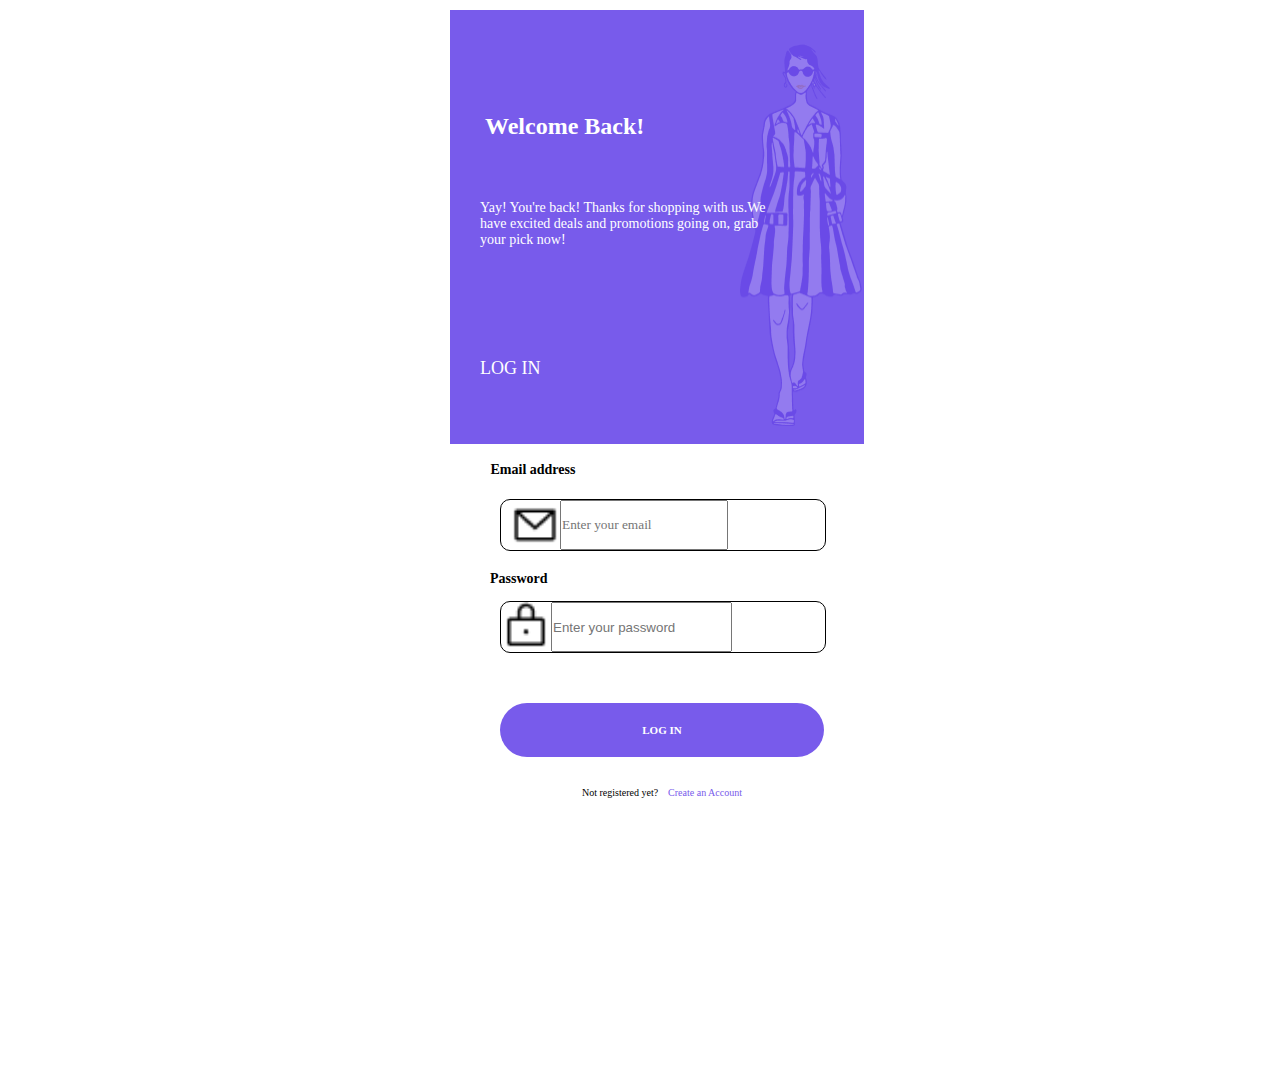
<file: pages/bannerLogin/bannerLogin.html>
<!DOCTYPE html>
<html lang="es">
<head>
    <meta charset="UTF-8">
    <meta name="viewport" content="width=device-width, initial-scale=1.0">
    <title>bannerLogin</title>

<!--Enlaces-->
    <link rel="stylesheet" href="bannerLogin.css">
    <link rel="stylesheet" href="../../config.css">


</head>
<body>
    
    <script src="bannerLogin.js" type="module"></script>

</body>
</html>
</file>
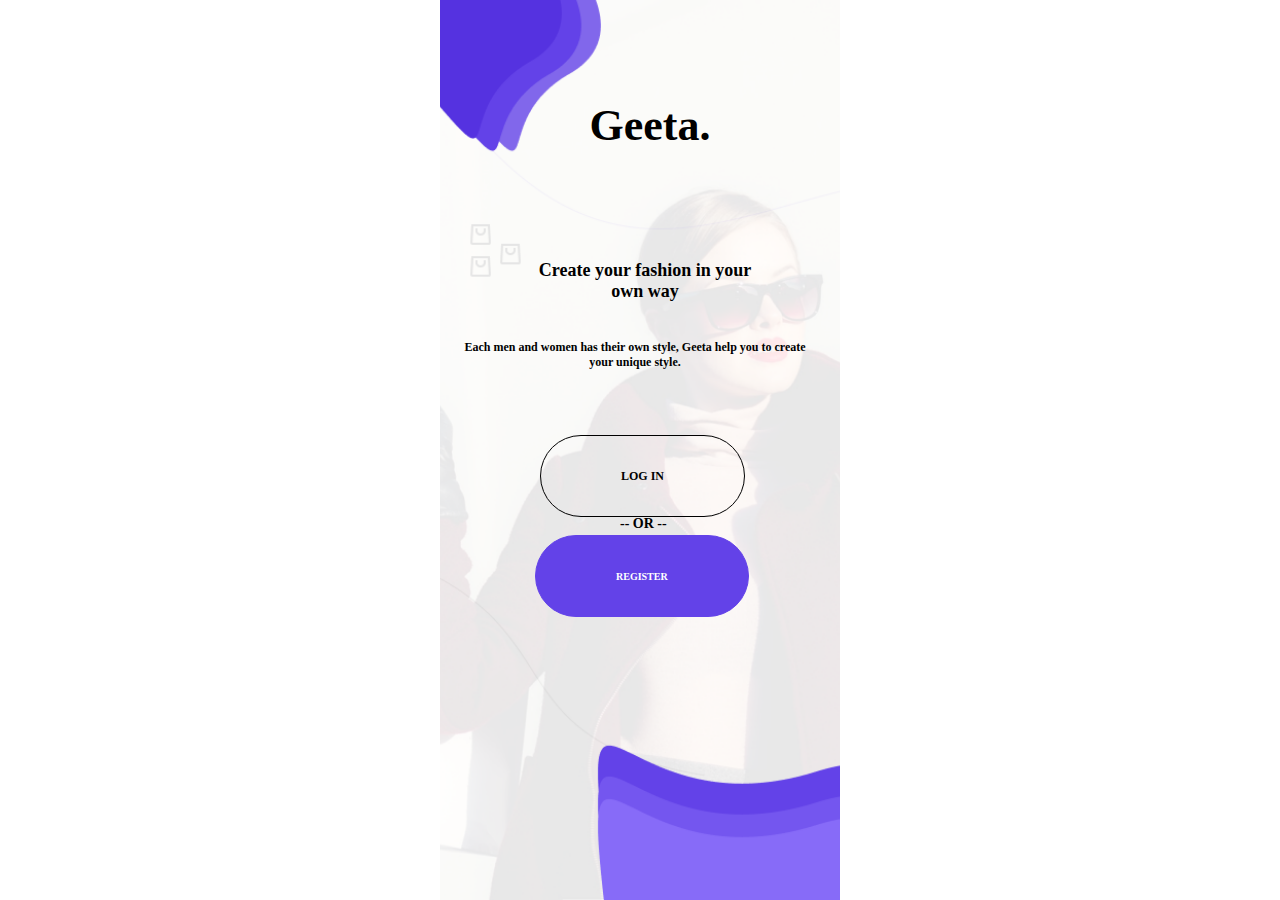
<file: pages/login/login.html>
<!DOCTYPE html>
<html lang="en">
<head>
    <meta charset="UTF-8">
    <meta name="viewport" content="width=device-width, initial-scale=1.0">
    <title>Login</title>

    <link rel="stylesheet" href="login.css">
    <link rel="stylesheet" href="../../config.css">
    <link rel="stylesheet" href="../../componentes/bannerLogin/bannerLogin.css">
</head>
<body>
    
    <script src="login.js" type="module"></script>
</body>
</html>
</file>
<file: pages/bannerLogin/bannerLogin.css>
.fondo1{
    width: 414px;
    height: 875px;
    padding: 1rem;
    top: 0;

    justify-content: center;
}

.fondo2{
    position: relative;
    width: 414px;
    height: 434px;
    background-color:#785beb ;
   
}



.img2{
    top: -40rem;
    width: 121.68px;
    height: 382.43px;
    position: relative;
    margin-left: 290px;
}

.welcome{
    position: relative;
    color: rgb(255, 255, 255);
    font-size: 24px;
    top: -75rem;
    margin: 3.5rem;
    font-family: Georgia, 'Times New Roman', Times, serif;
}

.emailT{
    position: relative;
    top: -60rem;
    left: -2rem;
    font-weight: 700;
    font-size: 14px;
}

.textoP{
    position: relative;
    top: -75rem;
    margin: 6rem;
    left: -3rem;
    color: rgb(255, 255, 255);
    font-size:14px ;
    font-family: Georgia, 'Times New Roman', Times, serif;
}

.log {
    font-size:18px ;
    position: relative;
    top: -70rem;
    left: 3rem;
    color: rgb(255, 255, 255);
}

.emailCuadro1{
    border: 1px solid black;
    position: relative;
    top: -58rem;
    width:324px;
    height: 50px;
    border-radius: 1rem;
    left: 5rem;
    display: flex;
}

.emailText{
    left: 5rem;
    font-family: Georgia, 'Times New Roman', Times, serif;
}

.carta{
    margin-left: 9px;
}

.pass{
    
    margin-top: -560px;
    margin-left: 4rem;
    font-weight: 700;
    position: absolute;
    font-size: 14px;
}

.passCuadro{
    position: relative;
    top: -53rem;
    left: 5rem;
    display: flex;
    width:324px;
    height: 50px;
    border-radius: 1rem;
  border: 1px solid black;
}



.login-btn{
    width: 324px;
    height: 54px;
    background-color: #785beb;
    border-radius: 3rem;
    position: relative;
    top: -48rem;
    display: flex;
    align-items: center;
    justify-content: center;
    color: white;
    font-weight: 700;
    font-size: 11px;
    left: 5rem;
}

.contenedor-text2{
    position: relative;
    top: -45rem;
    left: 5rem;
    width: 324px;
    display: flex;
    justify-content: center;
}

.Account{
    margin-left: 1rem;
    color: #785beb;
    cursor: pointer;
}
</file>
<file: config.css>
* {
    margin: 0;
    padding: 0;
    box-sizing: 0;
}

html{
    max-width: 400px;
    font-family: Georgia, 'Times New Roman', Times, serif;
    font-size: 10px;
    margin: auto;
}
</file>
<file: pages/login/login.css>
.login {
    width: 100%;
    height: 100vh;
    background-image: url("../../assets/imagenes/Splash.png");
    background-size: cover;
    background-position: top;

    display: grid;
    grid-template-rows: 1fr auto 15%;
    justify-content: center;

}

.span {
    margin-left: 20px;
    margin-top: 100px;
    justify-content: center;
    display: flex;
    color: black;
    font-size: 4.4rem;
    font-weight: 900;
}

.span2 {
    width: 230px;
    max-width: none;

    margin-left: 90px;
    margin-top: 260px;
    text-align: center;

    display: flex;
    position: absolute;
    color: black;
    font-size: 1.8rem;
    font-weight: 800;   
}

.span3 {
    width: 350px;
    height: 60px;
    max-width: none;

    margin-left: 20px;
    margin-top: 340px;
    text-align: center;

    display: flex;
    position: absolute;
    color: black;
    font-size: 1.2rem;
    font-weight: 600;   
}

.boton1 {   
    margin-top: 435px;
    margin-left: 100px;
    text-decoration: none;
    cursor: pointer;
    height: 5rem;
    color: black;
    border: 1px solid black;
    border-radius: 56px;
    padding: 1.5rem 8rem;
    font-size: 1.2rem;
    font-weight: 600;

    display: flex;
    align-items: center;
    justify-content: center;
    position: absolute;
}

.boton2 {   
    margin-top: 535px;
    margin-left: 95px;
    text-decoration: none;
    cursor: pointer;
    height: 5rem;
    color: white;
    border: 1px solid #6342E8;
    background-color: #6342E8;
    border-radius: 56px;
    padding: 1.5rem 8rem;
    font-weight: 600;

    display: flex;
    align-items: center;
    justify-content: center;
    position: absolute;
}

.span4 {
    width: 350px;
    height: 60px;
    max-width: none;

    margin-left: 180px;
    margin-top: 516px;
    text-align: center;

    display: flex;
    position: absolute;
    color: black;
    font-size: 1.4rem;
    font-weight: 600;   
}

.ocultar{
    display: none;
}
</file>
<file: componentes/bannerLogin/bannerLogin.css>
.fondo1{
    width: 414px;
    height: 875px;
    padding: 1rem;
    top: 0;

    justify-content: center;
}

.fondo2{
    position: relative;
    width: 414px;
    height: 434px;
    background-color:#785beb ;
   
}



.img2{
    top: -40rem;
    width: 121.68px;
    height: 382.43px;
    position: relative;
    margin-left: 290px;
}

.welcome{
    position: relative;
    color: rgb(255, 255, 255);
    font-size: 24px;
    top: -75rem;
    margin: 3.5rem;
    font-family: Georgia, 'Times New Roman', Times, serif;
}

.emailT{
    position: relative;
    top: -60rem;
    left: -2rem;
    font-weight: 700;
    font-size: 14px;
}

.textoP{
    position: relative;
    top: -75rem;
    margin: 6rem;
    left: -3rem;
    color: rgb(255, 255, 255);
    font-size:14px ;
    font-family: Georgia, 'Times New Roman', Times, serif;
}

.log {
    font-size:18px ;
    position: relative;
    top: -70rem;
    left: 3rem;
    color: rgb(255, 255, 255);
}

.emailCuadro1{
    border: 1px solid black;
    position: relative;
    top: -58rem;
    width:324px;
    height: 50px;
    border-radius: 1rem;
    left: 5rem;
    display: flex;
}

.emailText{
    left: 5rem;
    font-family: Georgia, 'Times New Roman', Times, serif;
}

.carta{
    margin-left: 9px;
}

.pass{
    
    margin-top: -560px;
    margin-left: 4rem;
    font-weight: 700;
    position: absolute;
    font-size: 14px;
}

.passCuadro{
    position: relative;
    top: -53rem;
    left: 5rem;
    display: flex;
    width:324px;
    height: 50px;
    border-radius: 1rem;
  border: 1px solid black;
}



.login-btn{
    width: 324px;
    height: 54px;
    background-color: #785beb;
    border-radius: 3rem;
    position: relative;
    top: -48rem;
    display: flex;
    align-items: center;
    justify-content: center;
    color: white;
    font-weight: 700;
    font-size: 11px;
    left: 5rem;
}

.contenedor-text2{
    position: relative;
    top: -45rem;
    left: 5rem;
    width: 324px;
    display: flex;
    justify-content: center;
}

.Account{
    margin-left: 1rem;
    color: #785beb;
    cursor: pointer;
}
</file>
